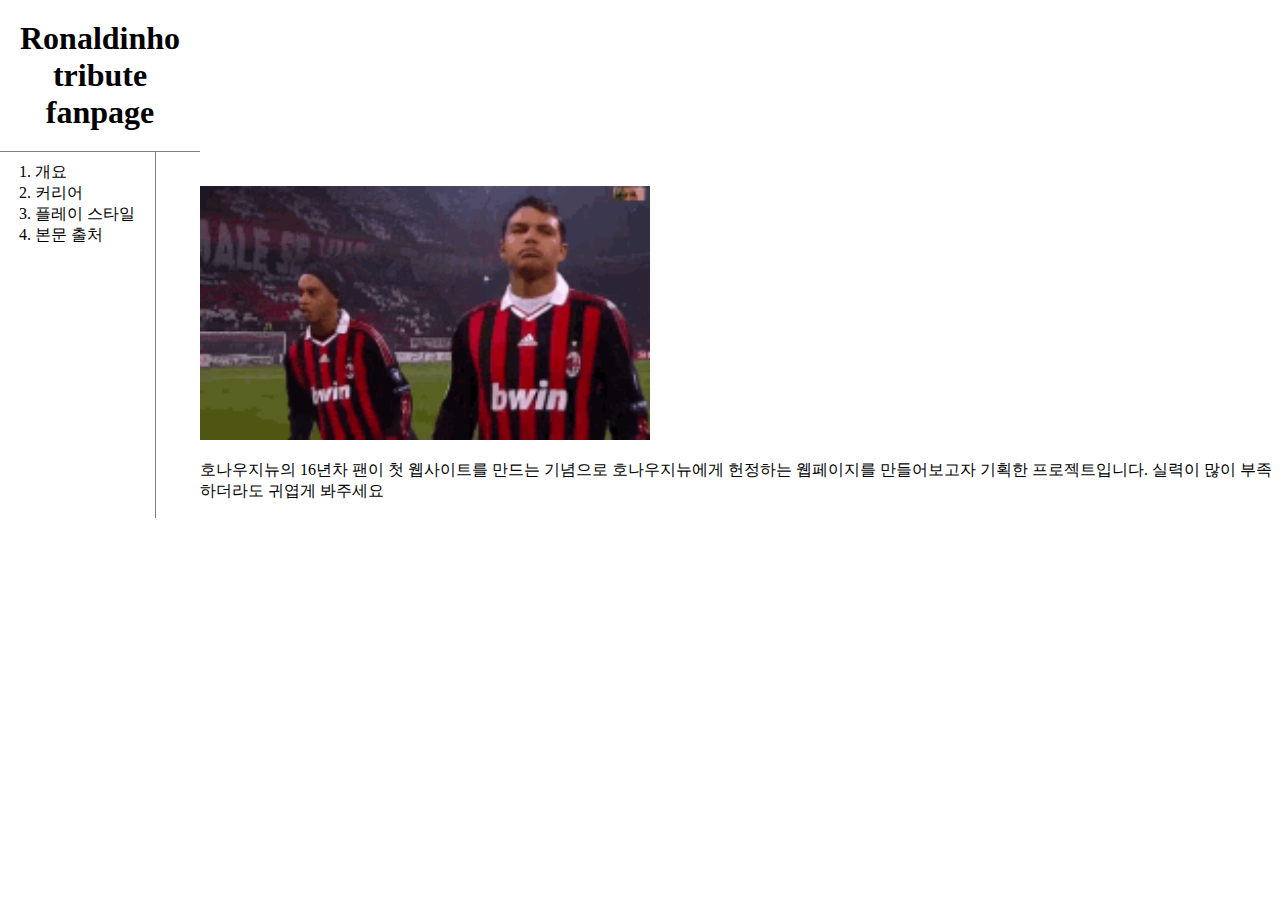
<file: index.html>
<!doctype html>

<head>
    <title>호나우지뉴</title>
    <meta charset="utf-8">
    <link rel="stylesheet" href="style.css">
</head>
<body>
    <div id="grid">
        <h1><a href="index.html">Ronaldinho tribute fanpage</h1>
        <p>
        <ol>
            <li><a href="1.html">개요</a><br></li>
            <li><a href="2.html">커리어</a><br></li>
            <li><a href="3.html">플레이 스타일</a></li>
            <li><a href="4.html">본문 출처</a></li>
        </ol>
    <div id="article">
        </p>
        <br>
        <img src="이건 못참지.gif" width="450">
        <p>
            호나우지뉴의 16년차 팬이 첫 웹사이트를 만드는 기념으로 호나우지뉴에게 헌정하는 웹페이지를 만들어보고자 기획한 프로젝트입니다. 실력이 많이 부족하더라도 귀엽게 봐주세요 
        </p>
    </div>
    </div>
</body>
</html>
</file>
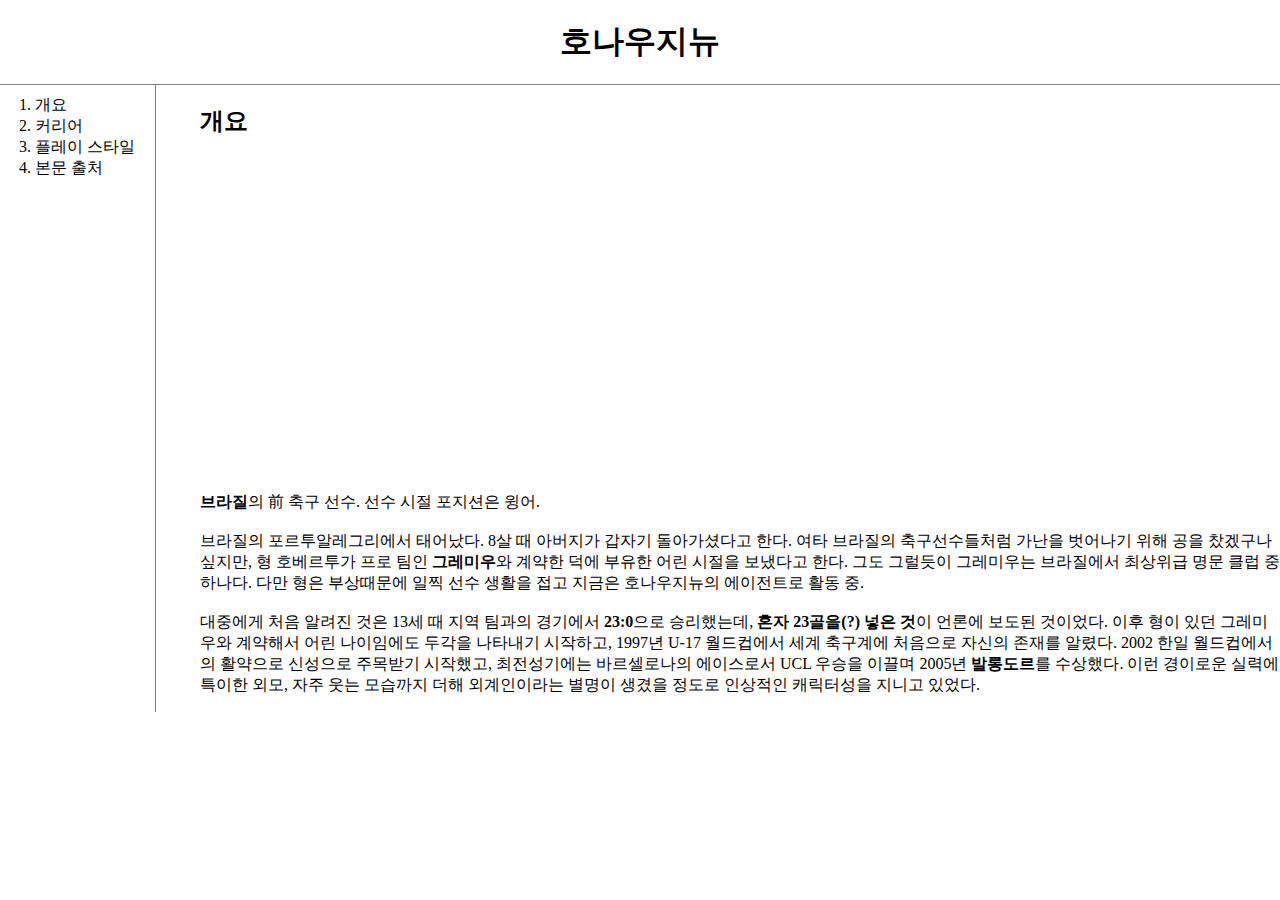
<file: 1.html>
<!doctype html>

<head>
    <title>호나우지뉴</title>
    <meta charset="utf-8">
    <link rel="stylesheet" href="style.css">
    <style>
        @media(max-width:780px){
            #grid{
                display:block;
            }
            #grid ol{
                border-right:none;
            }
            h1{
                border-bottom:none;
            }
        }
    </style>
</head>
<body>
    <h1><a href="index.html">호나우지뉴</a></h1>
    <div id="grid">
        <ol>
            <li><a href="1.html">개요</a></li>
            <li><a href="2.html">커리어</a></li>
            <li><a href="3.html">플레이 스타일</a></li>
            <li><a href="4.html">본문 출처</a></li>
        </ol>
    <div id="article">
        <h2>개요</h2>
        <iframe width="560" height="315" src="https://www.youtube.com/embed/KW_2X10fSSk?si=MiDkGluyHVeJHtCb" title="YouTube video player" frameborder="0" allow="accelerometer; autoplay; clipboard-write; encrypted-media; gyroscope; picture-in-picture; web-share" allowfullscreen></iframe>
        <p>
            <a href="https://namu.wiki/w/%EB%B8%8C%EB%9D%BC%EC%A7%88" target="blank" title="나무위키 브라질"><strong>브라질</strong></a>의 前 축구 선수. 선수 시절 포지션은 윙어.<br><br>
            브라질의 포르투알레그리에서 태어났다. 8살 때 아버지가 갑자기 돌아가셨다고 한다. 
            여타 브라질의 축구선수들처럼 가난을 벗어나기 위해 공을 찼겠구나 싶지만, 형 호베르투가 
            프로 팀인 <a href="https://namu.wiki/w/%EA%B7%B8%EB%A0%88%EB%AF%B8%EC%9A%B0" target="blank" title="나무위키 그레미우"><strong>그레미우</strong></strong></a>와 계약한 덕에 부유한 어린 시절을 보냈다고 한다. 그도 그럴듯이 그레미우는 
            브라질에서 최상위급 명문 클럽 중 하나다. 다만 형은 부상때문에 일찍 선수 생활을 접고 지금은 
            호나우지뉴의 에이전트로 활동 중. <br><br>
            대중에게 처음 알려진 것은 13세 때 지역 팀과의 경기에서 <strong>23:0</strong>으로 승리했는데,  <strong>혼자 23골을(?) 넣은 것</strong>이 언론에 보도된 것이었다. 이후 형이 있던 그레미우와 계약해서 어린 나이임에도 두각을 나타내기 시작하고, 1997년 U-17 월드컵에서 세계 축구계에 처음으로 자신의 존재를 알렸다.
            2002 한일 월드컵에서의 활약으로 신성으로 주목받기 시작했고, 최전성기에는 바르셀로나의 
            에이스로서 UCL 우승을 이끌며 2005년 <strong>발롱도르</strong>를 수상했다. 이런 경이로운 실력에 특이한 
            외모, 자주 웃는 모습까지 더해 외계인이라는 별명이 생겼을 정도로 인상적인 캐릭터성을 
            지니고 있었다.
        </p>
    </div>
    </div>
</body>
</html>
</file>
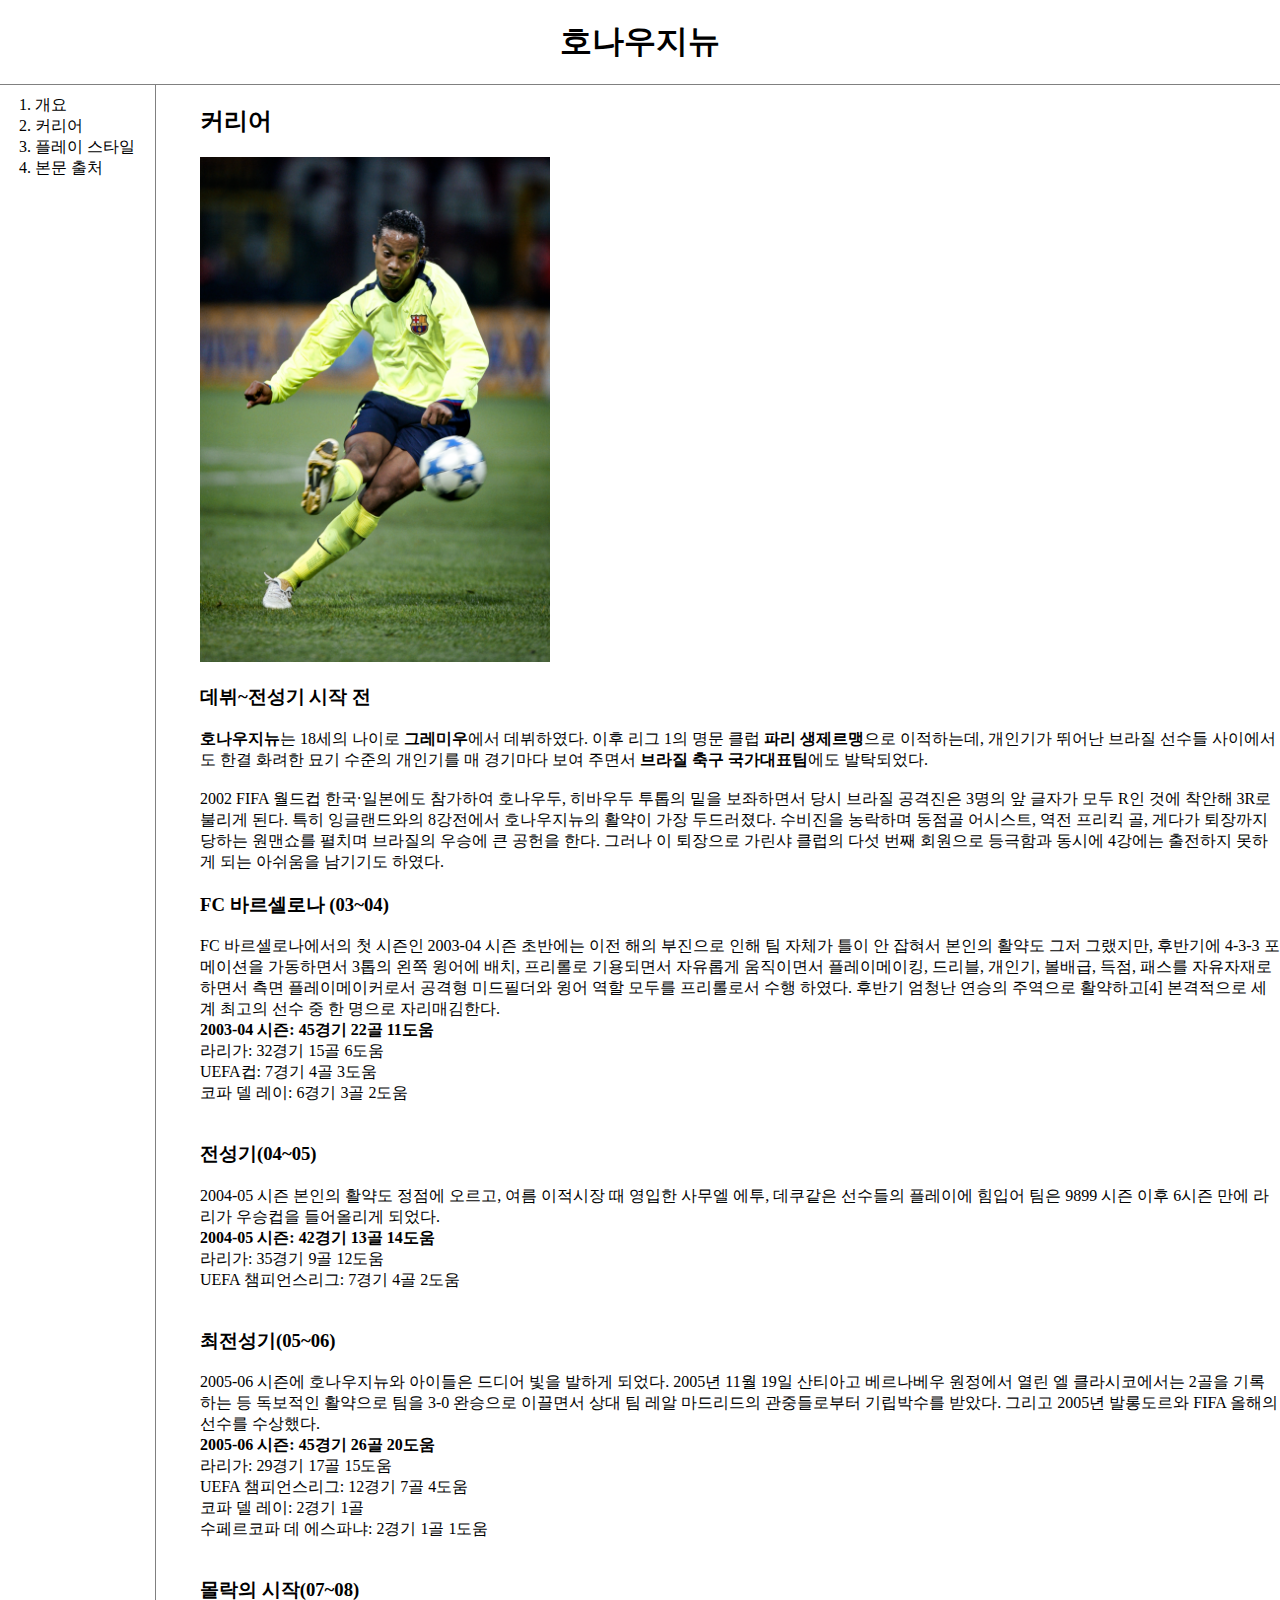
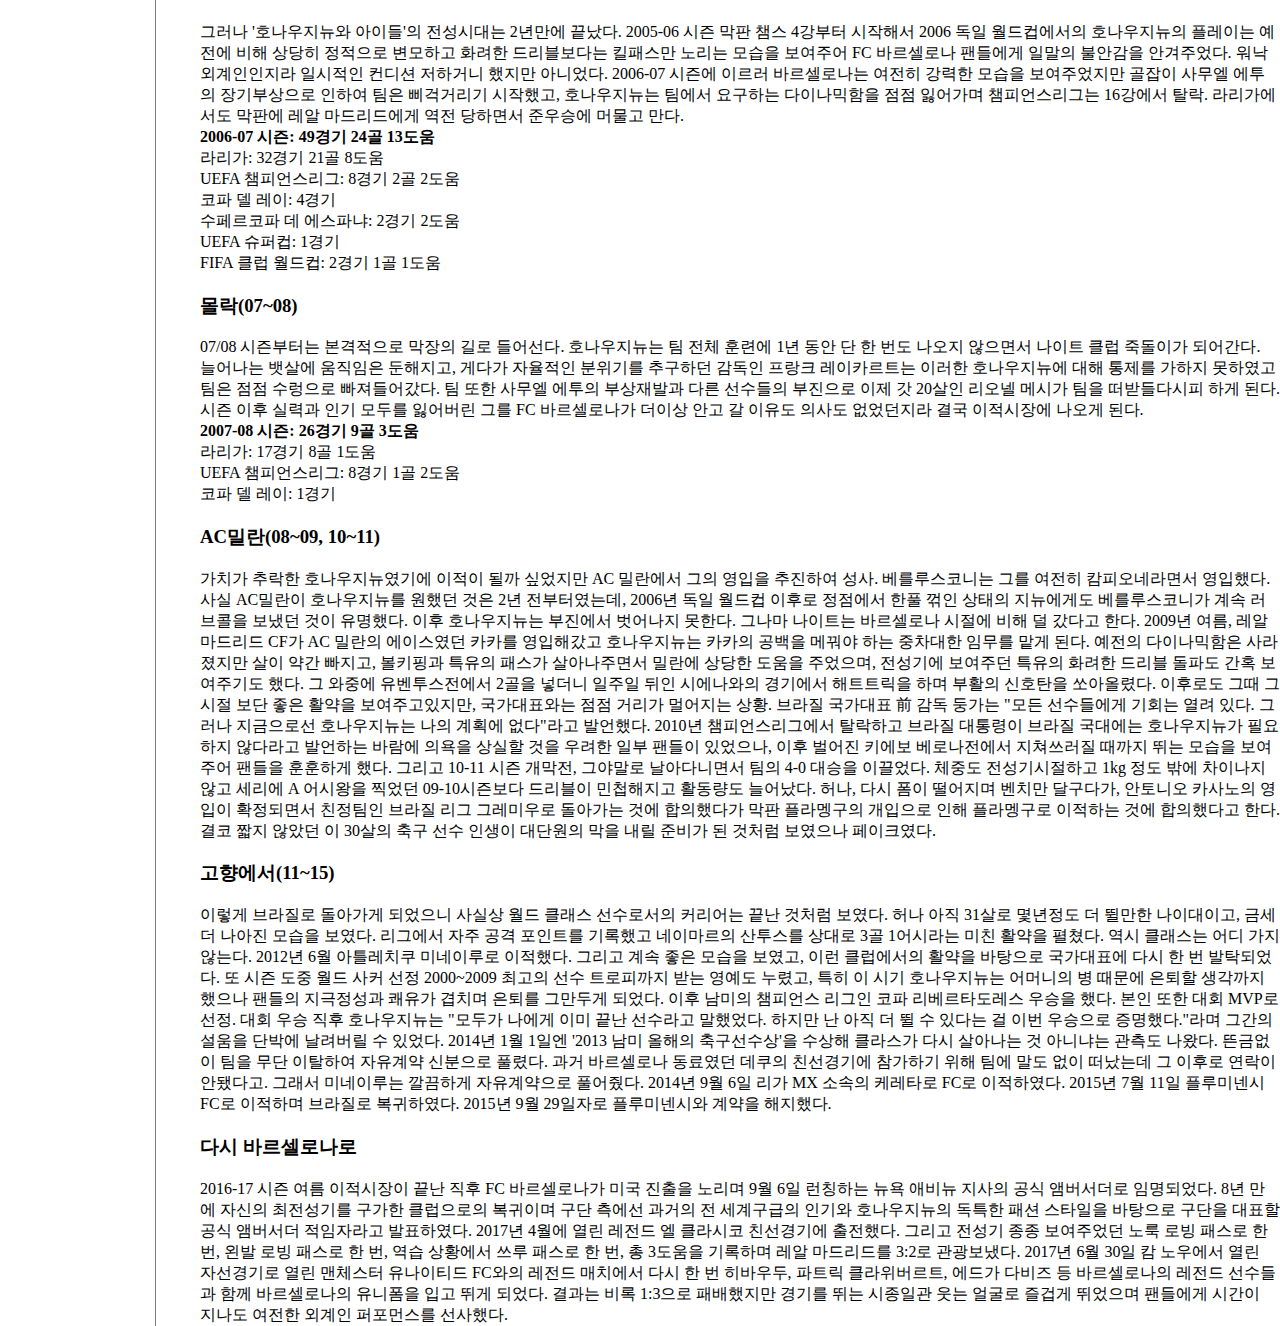
<file: 2.html>
<!doctype html>

<head>
    <title>호나우지뉴</title>
    <meta charset="utf-8">
    <link rel="stylesheet" href="style.css">
    <style>
        @media(max-width:570px){
            #grid{
                display:block;
            }
            #grid ol{
                border-right:none;
            }
            h1{
                border-bottom:none;
            }
        }
    </style>
</head>
<body>
    <h1><a href="index.html">호나우지뉴</a></h1>
    <div id="grid">
        <ol>
            <li><a href="1.html">개요</a></li>
            <li><a href="2.html">커리어</a></li>
            <li><a href="3.html">플레이 스타일</a></li>
            <li><a href="4.html">본문 출처</a></li>
        </ol>
     <div id="article">
        <h2>커리어</h2>
        <img src="ronaldinho carrer.png" width="350">
        <h3>데뷔~전성기 시작 전</h3><strong><a href ="https://namu.wiki/w/%ED%98%B8%EB%82%98%EC%9A%B0%EC%A7%80%EB%89%B4"
        target="blank" title="나무위키-호나우지뉴">호나우지뉴</a></strong>는 18세의 나이로 <a href="https://namu.wiki/w/%EA%B7%B8%EB%A0%88%EB%AF%B8%EC%9A%B0" target="blank" title="나무위키 그레미우"><strong>그레미우</strong></strong></a>에서 데뷔하였다. 이후 리그 1의 명문 클럽 <strong>파리 생제르맹</strong>으로 이적하는데, 개인기가 뛰어난 브라질 선수들 사이에서도 한결 화려한 묘기 수준의 개인기를 매 경기마다 보여 주면서 <strong>브라질 축구 국가대표팀</strong>에도 발탁되었다.<br><br>
        2002 FIFA 월드컵 한국·일본에도 참가하여 호나우두, 히바우두 투톱의 밑을 보좌하면서 당시 브라질 공격진은 3명의 앞 글자가 모두 R인 것에 착안해 3R로 불리게 된다. 특히 잉글랜드와의 8강전에서 호나우지뉴의 활약이 가장 두드러졌다. 수비진을 농락하며 동점골 어시스트, 역전 프리킥 골, 게다가 퇴장까지 당하는 원맨쇼를 펼치며 브라질의 우승에 큰 공헌을 한다. 그러나 이 퇴장으로 가린샤 클럽의 다섯 번째 회원으로 등극함과 동시에 4강에는 출전하지 못하게 되는 아쉬움을 남기기도 하였다.
        <h3>FC 바르셀로나 (03~04)</h3> FC 바르셀로나에서의 첫 시즌인 2003-04 시즌 초반에는 이전 해의 부진으로 인해 팀 자체가 틀이 안 잡혀서 본인의 활약도 그저 그랬지만, 후반기에 4-3-3 포메이션을 가동하면서 3톱의 왼쪽 윙어에 배치, 프리롤로 기용되면서 자유롭게 움직이면서 플레이메이킹, 드리블, 개인기, 볼배급, 득점, 패스를 자유자재로 하면서 측면 플레이메이커로서 공격형 미드필더와 윙어 역할 모두를 프리롤로서 수행 하였다. 후반기 엄청난 연승의 주역으로 활약하고[4] 본격적으로 세계 최고의 선수 중 한 명으로 자리매김한다.<br>
        <strong>2003-04 시즌: 45경기 22골 11도움</strong><br>
        라리가: 32경기 15골 6도움<br>
        UEFA컵: 7경기 4골 3도움<br>
        코파 델 레이: 6경기 3골 2도움<br><br>
        <h3>전성기(04~05)</h3>2004-05 시즌 본인의 활약도 정점에 오르고, 여름 이적시장 때 영입한 사무엘 에투, 데쿠같은 선수들의 플레이에 힘입어 팀은 9899 시즌 이후 6시즌 만에 라리가 우승컵을 들어올리게 되었다.<br>
        <strong>2004-05 시즌: 42경기 13골 14도움</strong><br>
        라리가: 35경기 9골 12도움<br>
        UEFA 챔피언스리그: 7경기 4골 2도움<br><br>
        <h3>최전성기(05~06)</h3>2005-06 시즌에 호나우지뉴와 아이들은 드디어 빛을 발하게 되었다. 2005년 11월 19일 산티아고 베르나베우 원정에서 열린 엘 클라시코에서는 2골을 기록하는 등 독보적인 활약으로 팀을 3-0 완승으로 이끌면서 상대 팀 레알 마드리드의 관중들로부터 기립박수를 받았다.
        그리고 2005년 발롱도르와 FIFA 올해의 선수를 수상했다.<br>
        <strong>2005-06 시즌: 45경기 26골 20도움</strong><br>
        라리가: 29경기 17골 15도움<br>
        UEFA 챔피언스리그: 12경기 7골 4도움<br>
        코파 델 레이: 2경기 1골<br>
        수페르코파 데 에스파냐: 2경기 1골 1도움<br><br>
        <h3>몰락의 시작(07~08)</h3>그러나 '호나우지뉴와 아이들'의 전성시대는 2년만에 끝났다. 2005-06 시즌 막판 챔스 4강부터 시작해서 2006 독일 월드컵에서의 호나우지뉴의 플레이는 예전에 비해 상당히 정적으로 변모하고 화려한 드리블보다는 킬패스만 노리는 모습을 보여주어 FC 바르셀로나 팬들에게 일말의 불안감을 안겨주었다. 워낙 외계인인지라 일시적인 컨디션 저하거니 했지만 아니었다. 2006-07 시즌에 이르러 바르셀로나는 여전히 강력한 모습을 보여주었지만 골잡이 사무엘 에투의 장기부상으로 인하여 팀은 삐걱거리기 시작했고, 호나우지뉴는 팀에서 요구하는 다이나믹함을 점점 잃어가며 챔피언스리그는 16강에서 탈락. 라리가에서도 막판에 레알 마드리드에게 역전 당하면서 준우승에 머물고 만다.<br>
        <strong>2006-07 시즌: 49경기 24골 13도움</strong><br>
        라리가: 32경기 21골 8도움<br>
        UEFA 챔피언스리그: 8경기 2골 2도움<br>
        코파 델 레이: 4경기<br>
        수페르코파 데 에스파냐: 2경기 2도움<br>
        UEFA 슈퍼컵: 1경기<br>
        FIFA 클럽 월드컵: 2경기 1골 1도움
        <h3>몰락(07~08)</h3>07/08 시즌부터는 본격적으로 막장의 길로 들어선다. 호나우지뉴는 팀 전체 훈련에 1년 동안 단 한 번도 나오지 않으면서 나이트 클럽 죽돌이가 되어간다. 늘어나는 뱃살에 움직임은 둔해지고, 게다가 자율적인 분위기를 추구하던 감독인 프랑크 레이카르트는 이러한 호나우지뉴에 대해 통제를 가하지 못하였고 팀은 점점 수렁으로 빠져들어갔다. 팀 또한 사무엘 에투의 부상재발과 다른 선수들의 부진으로 이제 갓 20살인 리오넬 메시가 팀을 떠받들다시피 하게 된다. 시즌 이후 실력과 인기 모두를 잃어버린 그를 FC 바르셀로나가 더이상 안고 갈 이유도 의사도 없었던지라 결국 이적시장에 나오게 된다.<br>
        <strong>2007-08 시즌: 26경기 9골 3도움</strong><br>
        라리가: 17경기 8골 1도움<br>
        UEFA 챔피언스리그: 8경기 1골 2도움<br>
        코파 델 레이: 1경기
        <h3>AC밀란(08~09, 10~11)</h3>가치가 추락한 호나우지뉴였기에 이적이 될까 싶었지만 AC 밀란에서 그의 영입을 추진하여 성사. 베를루스코니는 그를 여전히 캄피오네라면서 영입했다. 사실 AC밀란이 호나우지뉴를 원했던 것은 2년 전부터였는데, 2006년 독일 월드컵 이후로 정점에서 한풀 꺾인 상태의 지뉴에게도 베를루스코니가 계속 러브콜을 보냈던 것이 유명했다. 이후 호나우지뉴는 부진에서 벗어나지 못한다. 그나마 나이트는 바르셀로나 시절에 비해 덜 갔다고 한다. 2009년 여름, 레알 마드리드 CF가 AC 밀란의 에이스였던 카카를 영입해갔고 호나우지뉴는 카카의 공백을 메꿔야 하는 중차대한 임무를 맡게 된다. 예전의 다이나믹함은 사라졌지만 살이 약간 빠지고, 볼키핑과 특유의 패스가 살아나주면서 밀란에 상당한 도움을 주었으며, 전성기에 보여주던 특유의 화려한 드리블 돌파도 간혹 보여주기도 했다. 그 와중에 유벤투스전에서 2골을 넣더니 일주일 뒤인 시에나와의 경기에서 해트트릭을 하며 부활의 신호탄을 쏘아올렸다. 이후로도 그때 그 시절 보단 좋은 활약을 보여주고있지만, 국가대표와는 점점 거리가 멀어지는 상황. 브라질 국가대표 前 감독 둥가는 "모든 선수들에게 기회는 열려 있다. 그러나 지금으로선 호나우지뉴는 나의 계획에 없다"라고 발언했다. 2010년 챔피언스리그에서 탈락하고 브라질 대통령이 브라질 국대에는 호나우지뉴가 필요하지 않다라고 발언하는 바람에 의욕을 상실할 것을 우려한 일부 팬들이 있었으나, 이후 벌어진 키에보 베로나전에서 지쳐쓰러질 때까지 뛰는 모습을 보여주어 팬들을 훈훈하게 했다. 그리고 10-11 시즌 개막전, 그야말로 날아다니면서 팀의 4-0 대승을 이끌었다. 체중도 전성기시절하고 1kg 정도 밖에 차이나지 않고 세리에 A 어시왕을 찍었던 09-10시즌보다 드리블이 민첩해지고 활동량도 늘어났다. 허나, 다시 폼이 떨어지며 벤치만 달구다가, 안토니오 카사노의 영입이 확정되면서 친정팀인 브라질 리그 그레미우로 돌아가는 것에 합의했다가 막판 플라멩구의 개입으로 인해 플라멩구로 이적하는 것에 합의했다고 한다. 결코 짧지 않았던 이 30살의 축구 선수 인생이 대단원의 막을 내릴 준비가 된 것처럼 보였으나 페이크였다.<br>
        <h3>고향에서(11~15)</h3>이렇게 브라질로 돌아가게 되었으니 사실상 월드 클래스 선수로서의 커리어는 끝난 것처럼 보였다. 허나 아직 31살로 몇년정도 더 뛸만한 나이대이고, 금세 더 나아진 모습을 보였다. 리그에서 자주 공격 포인트를 기록했고 네이마르의 산투스를 상대로 3골 1어시라는 미친 활약을 펼쳤다. 역시 클래스는 어디 가지 않는다. 2012년 6월 아틀레치쿠 미네이루로 이적했다. 그리고 계속 좋은 모습을 보였고, 이런 클럽에서의 활약을 바탕으로 국가대표에 다시 한 번 발탁되었다. 또 시즌 도중 월드 사커 선정 2000~2009 최고의 선수 트로피까지 받는 영예도 누렸고, 특히 이 시기 호나우지뉴는 어머니의 병 때문에 은퇴할 생각까지 했으나 팬들의 지극정성과 쾌유가 겹치며 은퇴를 그만두게 되었다. 이후 남미의 챔피언스 리그인 코파 리베르타도레스 우승을 했다. 본인 또한 대회 MVP로 선정. 대회 우승 직후 호나우지뉴는 "모두가 나에게 이미 끝난 선수라고 말했었다. 하지만 난 아직 더 뛸 수 있다는 걸 이번 우승으로 증명했다."라며 그간의 설움을 단박에 날려버릴 수 있었다. 2014년 1월 1일엔 '2013 남미 올해의 축구선수상'을 수상해 클라스가 다시 살아나는 것 아니냐는 관측도 나왔다. 뜬금없이 팀을 무단 이탈하여 자유계약 신분으로 풀렸다. 과거 바르셀로나 동료였던 데쿠의 친선경기에 참가하기 위해 팀에 말도 없이 떠났는데 그 이후로 연락이 안됐다고. 그래서 미네이루는 깔끔하게 자유계약으로 풀어줬다. 2014년 9월 6일 리가 MX 소속의 케레타로 FC로 이적하였다. 2015년 7월 11일 플루미넨시 FC로 이적하며 브라질로 복귀하였다. 2015년 9월 29일자로 플루미넨시와 계약을 해지했다.<br>  
        <h3>다시 바르셀로나로</h3>2016-17 시즌 여름 이적시장이 끝난 직후 FC 바르셀로나가 미국 진출을 노리며 9월 6일 런칭하는 뉴욕 애비뉴 지사의 공식 앰버서더로 임명되었다. 8년 만에 자신의 최전성기를 구가한 클럽으로의 복귀이며 구단 측에선 과거의 전 세계구급의 인기와 호나우지뉴의 독특한 패션 스타일을 바탕으로 구단을 대표할 공식 앰버서더 적임자라고 발표하였다. 2017년 4월에 열린 레전드 엘 클라시코 친선경기에 출전했다. 그리고 전성기 종종 보여주었던 노룩 로빙 패스로 한 번, 왼발 로빙 패스로 한 번, 역습 상황에서 쓰루 패스로 한 번, 총 3도움을 기록하며 레알 마드리드를 3:2로 관광보냈다. 2017년 6월 30일 캄 노우에서 열린 자선경기로 열린 맨체스터 유나이티드 FC와의 레전드 매치에서 다시 한 번 히바우두, 파트릭 클라위버르트, 에드가 다비즈 등 바르셀로나의 레전드 선수들과 함께 바르셀로나의 유니폼을 입고 뛰게 되었다. 결과는 비록 1:3으로 패배했지만 경기를 뛰는 시종일관 웃는 얼굴로 즐겁게 뛰었으며 팬들에게 시간이 지나도 여전한 외계인 퍼포먼스를 선사했다.<br>
    </div>
   </div>
</body>
</html>
</file>
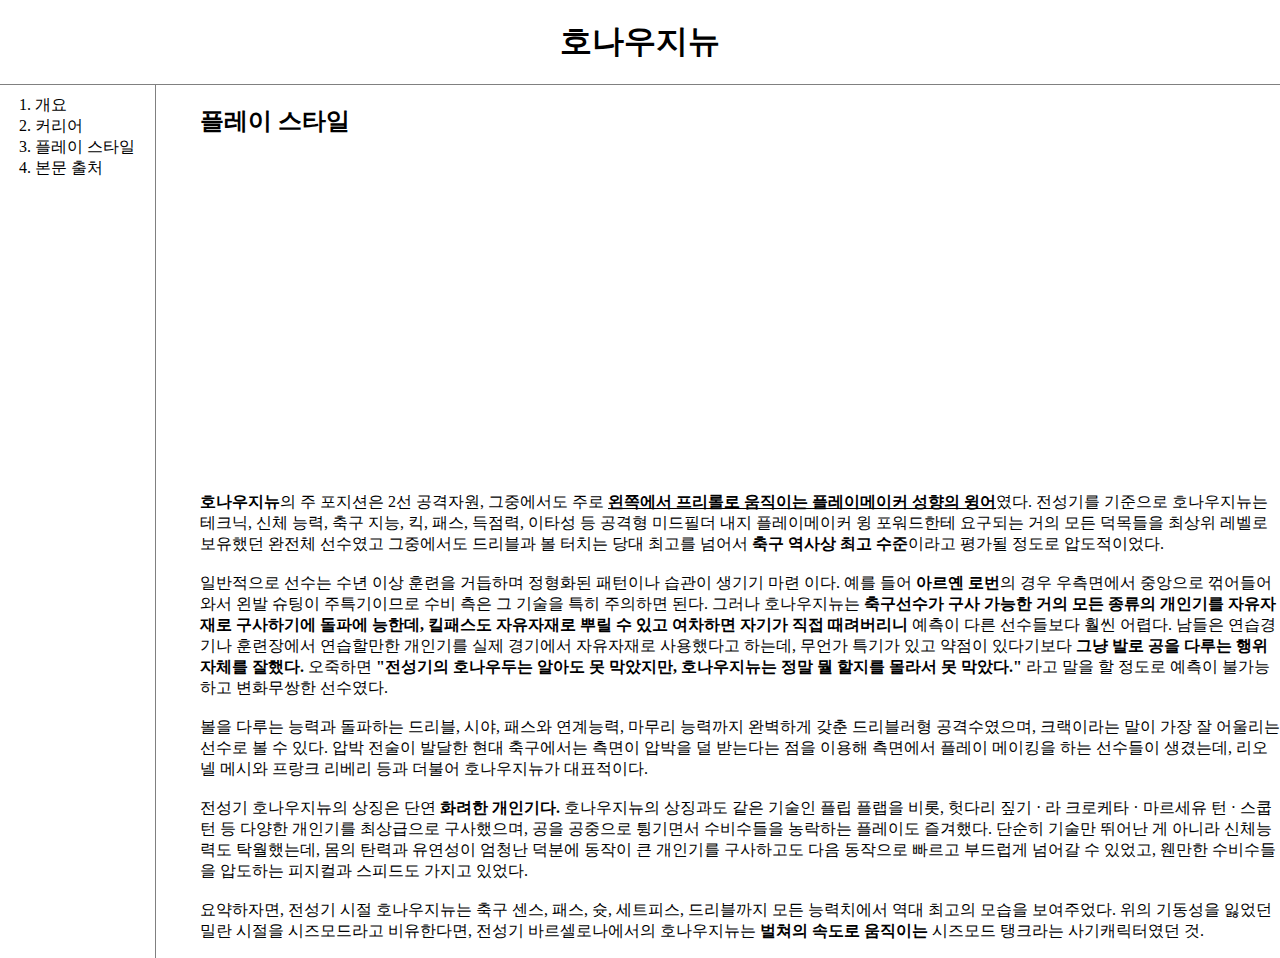
<file: 3.html>
<!doctype html>

<head>
    <title>호나우지뉴</title>
    <meta charset="utf-8">
    <link rel="stylesheet" href="style.css">
    <style>
        @media(max-width:780px){
            #grid{
                display:block;
            }
            #grid ol{
                border-right:none;
            }
            h1{
                border-bottom:none;
            }
        }
    </style>
</head>
<body>
    <h1><a href="index.html">호나우지뉴</a></h1>
    <div id="grid">
    <ol>
        <li><a href="1.html">개요</a></li>
        <li><a href="2.html">커리어</a></li>
        <li><a href="3.html">플레이 스타일</a></li>
        <li><a href="4.html">본문 출처</a></li>
    </ol>
    <div id="article">
        <h2>플레이 스타일</h2>
        <iframe width="560" height="315" src="https://www.youtube.com/embed/nj5GLQ1rX7Y?si=UuI8QOxqmz1CksbN"
                title="YouTube video player" frameborder="0" allow="accelerometer;
                autoplay; clipboard-write; encrypted-media; gyroscope; picture-in-picture;
                web-share" allowfullscreen>
        </iframe>
        <p>
        <strong><a href="https://namu.wiki/w/%ED%98%B8%EB%82%98%EC%9A%B0%EC%A7%80%EB%89%B4"
        target="blank" title="나무위키-호나우지뉴">호나우지뉴</a></strong>의 주 포지션은 2선 공격자원, 그중에서도 주로 <strong><u>왼쪽에서 프리롤로 움직이는 플레이메이커 
        성향의 윙어</u></strong>였다. 전성기를 기준으로 호나우지뉴는 테크닉, 신체 능력, 축구 지능, 
        킥, 패스, 득점력, 이타성 등 공격형 미드필더 내지 플레이메이커 윙 포워드한테 
        요구되는 거의 모든 덕목들을 최상위 레벨로 보유했던 완전체 선수였고 그중에서도 
        드리블과 볼 터치는 당대 최고를 넘어서 <strong>축구 역사상 최고 수준</strong>이라고 평가될 정도로 
        압도적이었다.<br><br>
        일반적으로 선수는 수년 이상 훈련을 거듭하며 정형화된 패턴이나 습관이 생기기 마련
        이다. 예를 들어 <strong><a href="https://namu.wiki/w/%EC%95%84%EB%A5%B4%EC%97%B0%20%EB%A1%9C%EB%B2%88"
        target="blank" title="나무위키=아르옌 로번">아르옌 로번</a></strong>의 경우 우측면에서 중앙으로 꺾어들어와서 왼발 슈팅이 
        주특기이므로 수비 측은 그 기술을 특히 주의하면 된다. 그러나 호나우지뉴는 <strong>축구선수가 
        구사 가능한 거의 모든 종류의 개인기를 자유자재로 구사하기에 돌파에 능한데, 킬패스도 자유자재로 뿌릴 수 있고 여차하면 자기가 직접 때려버리니</strong> 예측이 다른 선수들보다 
        훨씬 어렵다. 남들은 연습경기나 훈련장에서 연습할만한 개인기를 실제 경기에서 
        자유자재로 사용했다고 하는데, 무언가 특기가 있고 약점이 있다기보다 <strong>그냥 발로 공을 
        다루는 행위 자체를 잘했다.</strong> 오죽하면 <strong>"전성기의 <strong><a href="https://namu.wiki/w/%ED%98%B8%EB%82%98%EC%9A%B0%EB%91%90"
        target="blank" title="나무위키=호나우두">호나우두</a></strong>는 알아도 못 막았지만, 
        호나우지뉴는 정말 뭘 할지를 몰라서 못 막았다."</strong> 라고 말을 할 정도로 예측이 불가능
        하고 변화무쌍한 선수였다.<br><br>
        볼을 다루는 능력과 돌파하는 드리블, 시야, 패스와 연계능력, 마무리 능력까지 완벽하게 
        갖춘 드리블러형 공격수였으며, 크랙이라는 말이 가장 잘 어울리는 선수로 볼 수 있다. 
        압박 전술이 발달한 현대 축구에서는 측면이 압박을 덜 받는다는 점을 이용해 측면에서 
        플레이 메이킹을 하는 선수들이 생겼는데, 리오넬 메시와 프랑크 리베리 등과 더불어 
        호나우지뉴가 대표적이다.<br><br>
        전성기 호나우지뉴의 상징은 단연 <strong>화려한 개인기다.</strong> 호나우지뉴의 상징과도 같은 기술인 
        플립 플랩을 비롯, 헛다리 짚기 · 라 크로케타 · 마르세유 턴 · 스쿱 턴 등 다양한 
        개인기를 최상급으로 구사했으며, 공을 공중으로 튕기면서 수비수들을 농락하는 플레이도 
        즐겨했다. 단순히 기술만 뛰어난 게 아니라 신체능력도 탁월했는데, 몸의 탄력과 유연성이 
        엄청난 덕분에 동작이 큰 개인기를 구사하고도 다음 동작으로 빠르고 부드럽게 넘어갈 
        수 있었고, 웬만한 수비수들을 압도하는 피지컬과 스피드도 가지고 있었다.<br><br>
        요약하자면, 전성기 시절 호나우지뉴는 축구 센스, 패스, 슛, 세트피스, 드리블까지 
        모든 능력치에서 역대 최고의 모습을 보여주었다. 위의 기동성을 잃었던 밀란 시절을 
        시즈모드라고 비유한다면, 전성기 바르셀로나에서의 호나우지뉴는 <strong>벌쳐의 속도로 움직이는</strong> 시즈모드 탱크라는 사기캐릭터였던 것. 
        </p>
    </div>
    </div>
</body>
</html>
</file>
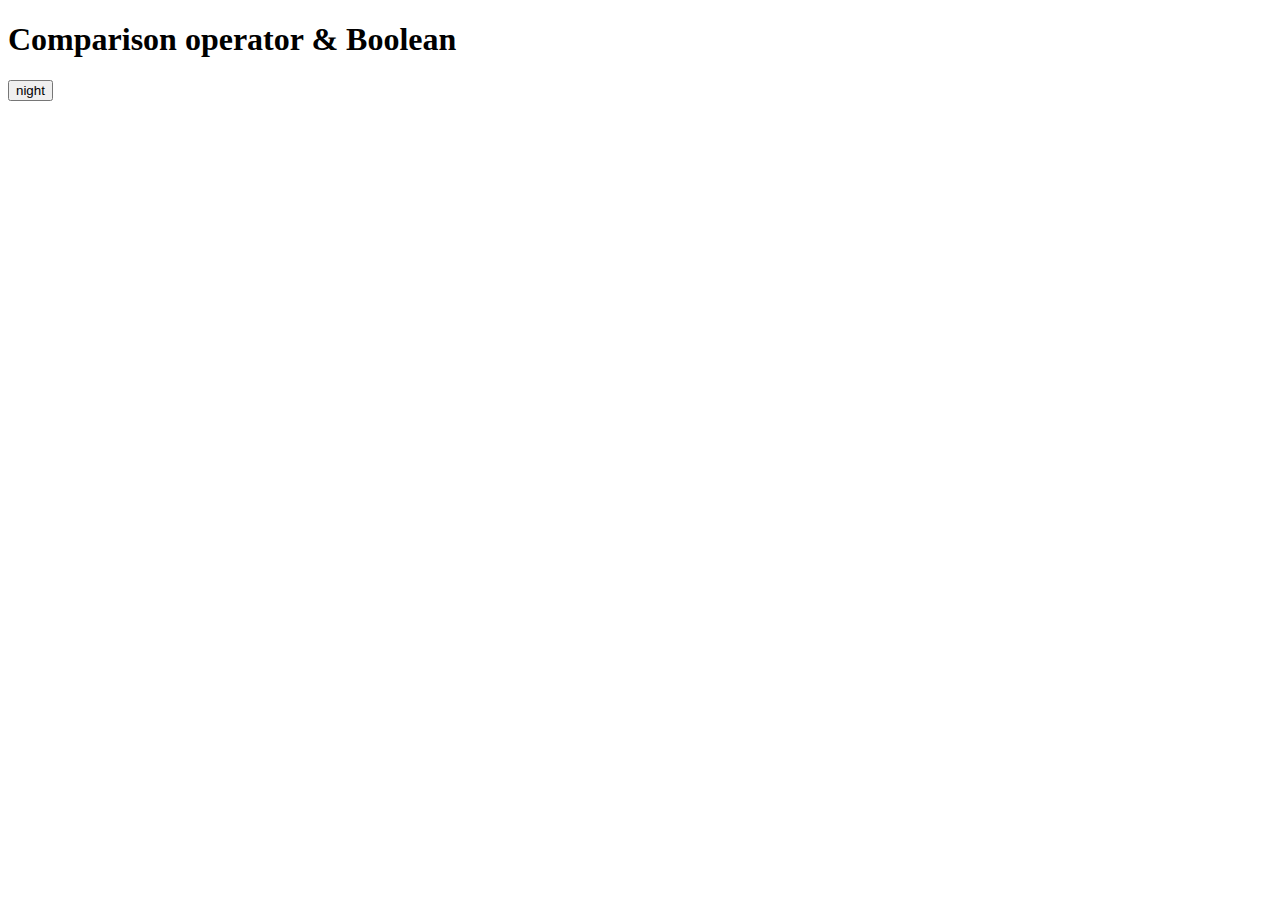
<file: js1.html>
<!DOCTYPE html>
<html lang="en">
<head>
    <meta charset="UTF-8">
    <meta name="viewport" content="width=device-width, initial-scale=1.0">
    <title>Comparison operator & Boolean</title>
</head>
<body>
    <h1>Comparison operator & Boolean</h1>
    <input id="night_day" type="button" value="night" onclick="
    var target = document.querySelector('body');
    if(this.value === 'night'){
        target.style.backgroundColor = 'black';
        target.style.color = 'white';
        this.value = 'day';
    }
    else {
        target.style.backgroundColor = 'white';
        target.style.color = 'black';
        this.value = 'night';
    }
    ">
        
</body>
</html>
</file>
<file: style.css>
#grid{
    display:grid;
    grid-template-columns:200px 1fr;
}
#grid ol{
    border-right:1px solid gray;
    width:120px;
    margin:0px;
    padding-left:35px;
    padding-top:10px;
}
#grid article{
    padding-left:0px;
}
body{
    margin:0;
} 
a{
    color:black;
    text-decoration:none;
}
h1{
    text-align:center;
    border-bottom:1px solid gray;
    margin:0;
    padding:20px;
}
</file>
